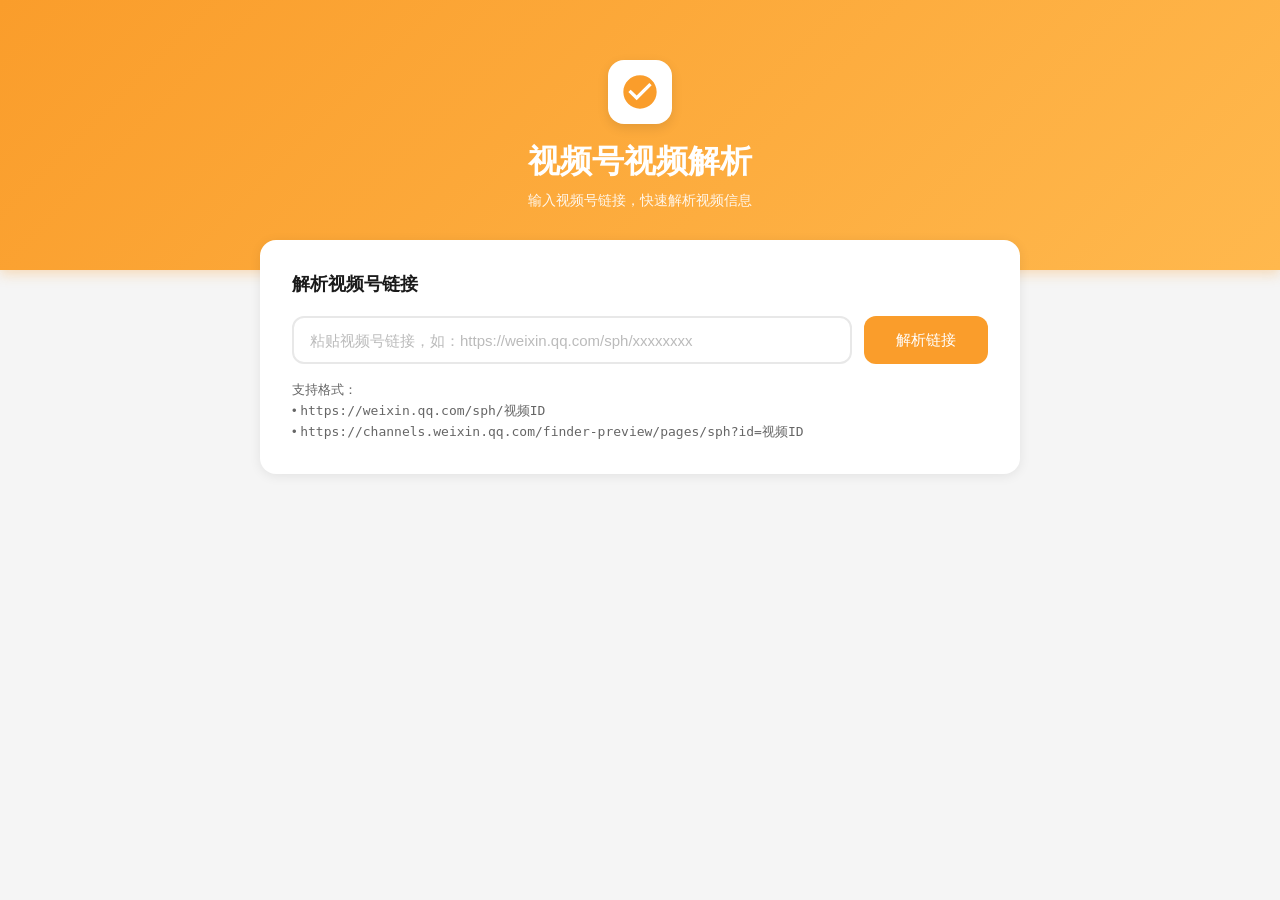
<file: web_backup/shipinhao.html>
<!DOCTYPE html>
<html lang="zh-CN">
<head>
    <meta charset="UTF-8">
    <meta name="viewport" content="width=device-width, initial-scale=1.0">
    <title>视频号视频解析 - HotVideo</title>
    <style>
        * {
            margin: 0;
            padding: 0;
            box-sizing: border-box;
        }

        :root {
            --primary-color: #FA9D2B;  /* 微信视频号橙色 */
            --primary-hover: #E88A1A;
            --bg-color: #f5f5f5;
            --card-bg: #ffffff;
            --text-primary: #1a1a1a;
            --text-secondary: #666666;
            --border-color: #e8e8e8;
            --success-color: #52c41a;
            --error-color: #ff4d4f;
        }

        body {
            font-family: -apple-system, BlinkMacSystemFont, 'Segoe UI', 'PingFang SC', 'Hiragino Sans GB', 'Microsoft YaHei', sans-serif;
            background: var(--bg-color);
            min-height: 100vh;
            color: var(--text-primary);
        }

        /* 头部 */
        .header {
            background: linear-gradient(135deg, var(--primary-color) 0%, #FFB84D 100%);
            padding: 60px 20px;
            text-align: center;
            box-shadow: 0 4px 12px rgba(250, 157, 43, 0.3);
        }

        .header h1 {
            color: white;
            font-size: 32px;
            font-weight: 600;
            margin-bottom: 8px;
        }

        .header p {
            color: rgba(255, 255, 255, 0.9);
            font-size: 14px;
        }

        /* Logo 图标 */
        .logo-icon {
            width: 64px;
            height: 64px;
            margin: 0 auto 16px;
            background: white;
            border-radius: 16px;
            display: flex;
            align-items: center;
            justify-content: center;
            box-shadow: 0 4px 12px rgba(0, 0, 0, 0.1);
        }

        .logo-icon svg {
            width: 40px;
            height: 40px;
        }

        /* 主内容区 */
        .main-content {
            max-width: 800px;
            margin: -30px auto 0;
            padding: 0 20px 40px;
        }

        /* 搜索卡片 */
        .search-card {
            background: var(--card-bg);
            border-radius: 16px;
            padding: 32px;
            box-shadow: 0 2px 12px rgba(0, 0, 0, 0.08);
            margin-bottom: 24px;
        }

        .search-title {
            font-size: 18px;
            font-weight: 600;
            margin-bottom: 20px;
            color: var(--text-primary);
        }

        .search-input-group {
            display: flex;
            gap: 12px;
            margin-bottom: 16px;
        }

        .search-input {
            flex: 1;
            height: 48px;
            border: 2px solid var(--border-color);
            border-radius: 12px;
            padding: 0 16px;
            font-size: 15px;
            transition: all 0.3s;
            outline: none;
        }

        .search-input:focus {
            border-color: var(--primary-color);
            box-shadow: 0 0 0 3px rgba(250, 157, 43, 0.1);
        }

        .search-input::placeholder {
            color: #bbb;
        }

        .search-btn {
            height: 48px;
            padding: 0 32px;
            background: var(--primary-color);
            color: white;
            border: none;
            border-radius: 12px;
            font-size: 15px;
            font-weight: 500;
            cursor: pointer;
            transition: all 0.3s;
            display: flex;
            align-items: center;
            gap: 8px;
        }

        .search-btn:hover {
            background: var(--primary-hover);
            transform: translateY(-1px);
            box-shadow: 0 4px 12px rgba(250, 157, 43, 0.3);
        }

        .search-btn:active {
            transform: translateY(0);
        }

        .search-btn:disabled {
            background: #ccc;
            cursor: not-allowed;
            transform: none;
            box-shadow: none;
        }

        /* 提示文字 */
        .hint-text {
            font-size: 13px;
            color: var(--text-secondary);
            line-height: 1.6;
        }

        .hint-text a {
            color: var(--primary-color);
            text-decoration: none;
        }

        .hint-text a:hover {
            text-decoration: underline;
        }

        /* 结果卡片 */
        .result-card {
            background: var(--card-bg);
            border-radius: 16px;
            padding: 24px;
            box-shadow: 0 2px 12px rgba(0, 0, 0, 0.08);
            display: none;
        }

        .result-card.show {
            display: block;
            animation: fadeIn 0.3s ease;
        }

        @keyframes fadeIn {
            from {
                opacity: 0;
                transform: translateY(10px);
            }
            to {
                opacity: 1;
                transform: translateY(0);
            }
        }

        .result-header {
            display: flex;
            align-items: center;
            gap: 12px;
            margin-bottom: 20px;
        }

        .result-icon {
            width: 40px;
            height: 40px;
            border-radius: 10px;
            display: flex;
            align-items: center;
            justify-content: center;
        }

        .result-icon.success {
            background: rgba(82, 196, 26, 0.1);
            color: var(--success-color);
        }

        .result-icon.error {
            background: rgba(255, 77, 79, 0.1);
            color: var(--error-color);
        }

        .result-title {
            font-size: 16px;
            font-weight: 600;
        }

        /* 结果信息列表 */
        .info-list {
            display: grid;
            gap: 12px;
        }

        .info-item {
            display: flex;
            padding: 12px 16px;
            background: #fafafa;
            border-radius: 10px;
            border: 1px solid var(--border-color);
        }

        .info-label {
            width: 100px;
            font-size: 13px;
            color: var(--text-secondary);
            flex-shrink: 0;
        }

        .info-value {
            flex: 1;
            font-size: 14px;
            color: var(--text-primary);
            word-break: break-all;
        }

        .info-value a {
            color: var(--primary-color);
            text-decoration: none;
        }

        .info-value a:hover {
            text-decoration: underline;
        }

        /* 错误信息 */
        .error-message {
            color: var(--error-color);
            font-size: 14px;
            padding: 16px;
            background: rgba(255, 77, 79, 0.05);
            border-radius: 10px;
            border: 1px solid rgba(255, 77, 79, 0.2);
        }

        /* 注意提示 */
        .notice-box {
            margin-top: 20px;
            padding: 16px;
            background: rgba(250, 157, 43, 0.05);
            border-radius: 10px;
            border: 1px solid rgba(250, 157, 43, 0.2);
        }

        .notice-title {
            font-size: 14px;
            font-weight: 600;
            color: var(--primary-color);
            margin-bottom: 8px;
            display: flex;
            align-items: center;
            gap: 6px;
        }

        .notice-text {
            font-size: 13px;
            color: var(--text-secondary);
            line-height: 1.6;
        }

        /* Loading 动画 */
        .loading {
            display: inline-block;
            width: 16px;
            height: 16px;
            border: 2px solid rgba(255, 255, 255, 0.3);
            border-radius: 50%;
            border-top-color: white;
            animation: spin 0.8s linear infinite;
        }

        @keyframes spin {
            to {
                transform: rotate(360deg);
            }
        }

        /* 响应式 */
        @media (max-width: 600px) {
            .header {
                padding: 40px 16px;
            }

            .header h1 {
                font-size: 24px;
            }

            .search-card {
                padding: 20px;
            }

            .search-input-group {
                flex-direction: column;
            }

            .search-btn {
                width: 100%;
                justify-content: center;
            }

            .info-item {
                flex-direction: column;
                gap: 4px;
            }

            .info-label {
                width: auto;
            }
        }
    </style>
</head>
<body>
    <!-- 头部 -->
    <header class="header">
        <div class="logo-icon">
            <svg viewBox="0 0 24 24" fill="none" xmlns="http://www.w3.org/2000/svg">
                <path d="M12 2C6.48 2 2 6.48 2 12s4.48 10 10 10 10-4.48 10-10S17.52 2 12 2zm-2 15l-5-5 1.41-1.41L10 14.17l7.59-7.59L19 8l-9 9z" fill="#FA9D2B"/>
            </svg>
        </div>
        <h1>视频号视频解析</h1>
        <p>输入视频号链接，快速解析视频信息</p>
    </header>

    <!-- 主内容 -->
    <main class="main-content">
        <!-- 搜索卡片 -->
        <div class="search-card">
            <div class="search-title">解析视频号链接</div>
            <div class="search-input-group">
                <input type="text" class="search-input" id="urlInput"
                       placeholder="粘贴视频号链接，如：https://weixin.qq.com/sph/xxxxxxxx">
                <button class="search-btn" id="parseBtn" onclick="parseLink()">
                    <span>解析链接</span>
                </button>
            </div>
            <div class="hint-text">
                支持格式：<br>
                • <code>https://weixin.qq.com/sph/视频ID</code> <br>
                • <code>https://channels.weixin.qq.com/finder-preview/pages/sph?id=视频ID</code>
            </div>
        </div>

        <!-- 结果卡片 -->
        <div class="result-card" id="resultCard">
            <div class="result-header">
                <div class="result-icon success" id="resultIcon">
                    <svg width="24" height="24" viewBox="0 0 24 24" fill="none">
                        <path d="M9 16.17L4.83 12l-1.42 1.41L9 19 21 7l-1.41-1.41z" fill="currentColor"/>
                    </svg>
                </div>
                <div class="result-title" id="resultTitle">解析成功</div>
            </div>

            <div class="info-list" id="infoList">
                <!-- 动态填充 -->
            </div>

            <div class="notice-box" id="noticeBox">
                <div class="notice-title">
                    <svg width="16" height="16" viewBox="0 0 24 24" fill="none">
                        <path d="M12 2C6.48 2 2 6.48 2 12s4.48 10 10 10 10-4.48 10-10S17.52 2 12 2zm1 15h-2v-2h2v2zm0-4h-2V7h2v6z" fill="currentColor"/>
                    </svg>
                    提示
                </div>
                <div class="notice-text" id="noticeText">
                    视频号内容需要微信登录态才能访问完整信息。当前仅解析链接格式，提取视频ID。
                </div>
            </div>
        </div>

        <!-- 错误卡片 -->
        <div class="result-card" id="errorCard">
            <div class="result-header">
                <div class="result-icon error">
                    <svg width="24" height="24" viewBox="0 0 24 24" fill="none">
                        <path d="M12 2C6.48 2 2 6.48 2 12s4.48 10 10 10 10-4.48 10-10S17.52 2 12 2zm1 15h-2v-2h2v2zm0-4h-2V7h2v6z" fill="currentColor"/>
                    </svg>
                </div>
                <div class="result-title">解析失败</div>
            </div>
            <div class="error-message" id="errorMessage"></div>
        </div>
    </main>

    <script>
        const urlInput = document.getElementById('urlInput');
        const parseBtn = document.getElementById('parseBtn');
        const resultCard = document.getElementById('resultCard');
        const errorCard = document.getElementById('errorCard');
        const resultIcon = document.getElementById('resultIcon');
        const resultTitle = document.getElementById('resultTitle');
        const infoList = document.getElementById('infoList');
        const noticeBox = document.getElementById('noticeBox');
        const noticeText = document.getElementById('noticeText');
        const errorMessage = document.getElementById('errorMessage');

        // 回车触发解析
        urlInput.addEventListener('keypress', function(e) {
            if (e.key === 'Enter') {
                parseLink();
            }
        });

        // 粘贴自动触发
        urlInput.addEventListener('paste', function() {
            setTimeout(() => parseLink(), 100);
        });

        async function parseLink() {
            const url = urlInput.value.trim();

            if (!url) {
                showError('请输入视频号链接');
                return;
            }

            // 显示 loading
            parseBtn.disabled = true;
            parseBtn.innerHTML = '<span class="loading"></span><span>解析中...</span>';

            // 隐藏之前的结果
            resultCard.classList.remove('show');
            errorCard.classList.remove('show');

            try {
                const response = await fetch('/api/shipinhao/parse-link', {
                    method: 'POST',
                    headers: {
                        'Content-Type': 'application/json',
                    },
                    body: JSON.stringify({ url: url })
                });

                const data = await response.json();

                if (response.ok && data.status === 'success') {
                    showResult(data);
                } else {
                    showError(data.detail || data.error || '解析失败');
                }

            } catch (error) {
                showError('网络请求失败: ' + error.message);
            } finally {
                // 恢复按钮
                parseBtn.disabled = false;
                parseBtn.innerHTML = '<span>解析链接</span>';
            }
        }

        function showResult(data) {
            // 填充信息
            const infoItems = [
                { label: '视频ID', value: data.video_id },
                { label: '原始链接', value: `<a href="${data.original_url}" target="_blank">${data.original_url}</a>` },
                { label: 'Finder链接', value: `<a href="${data.finder_url}" target="_blank">${data.finder_url}</a>` },
                { label: '平台', value: data.platform }
            ];

            infoList.innerHTML = infoItems.map(item => `
                <div class="info-item">
                    <div class="info-label">${item.label}</div>
                    <div class="info-value">${item.value}</div>
                </div>
            `).join('');

            // 显示提示
            if (data.note) {
                noticeText.textContent = data.note;
                noticeBox.style.display = 'block';
            } else {
                noticeBox.style.display = 'none';
            }

            // 显示结果卡片
            resultCard.classList.add('show');
        }

        function showError(message) {
            errorMessage.textContent = message;
            errorCard.classList.add('show');
        }
    </script>
</body>
</html>
</file>
